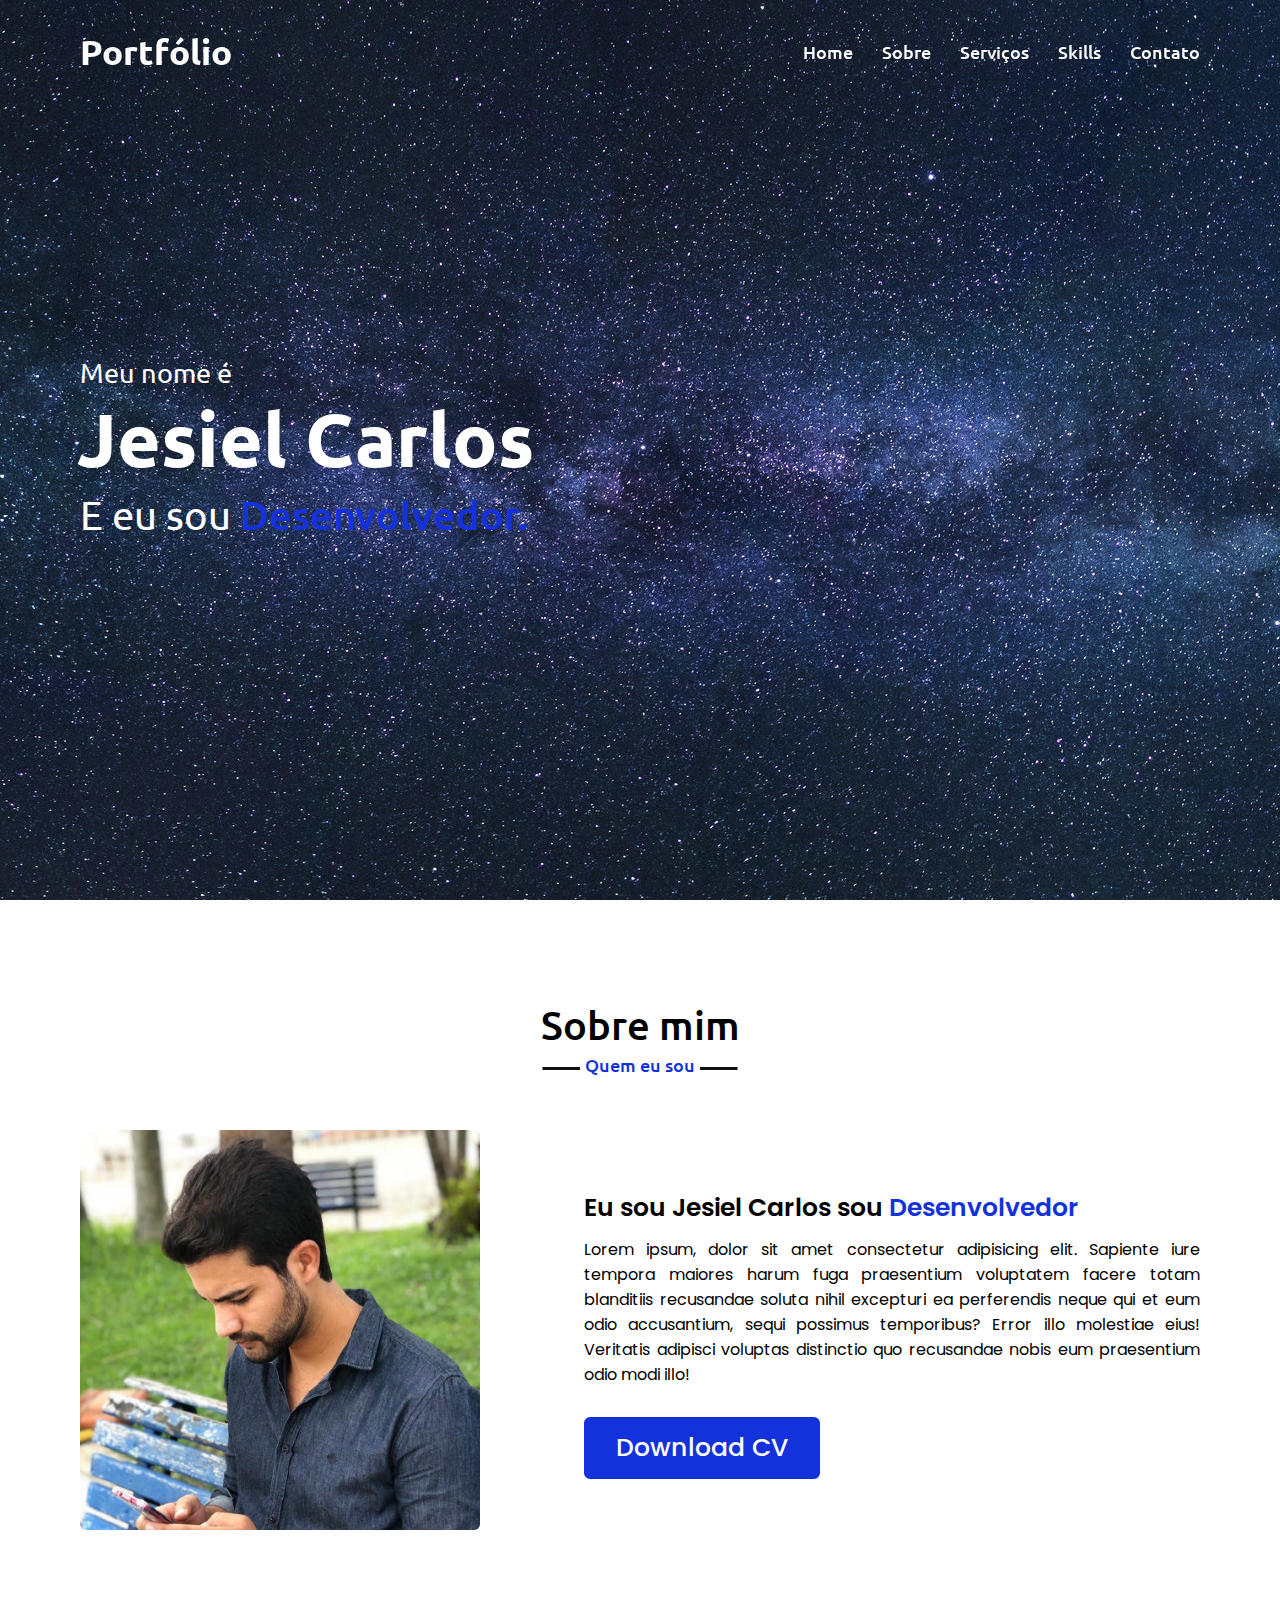
<file: index.html>
<!DOCTYPE html>
<html lang="pt-br">
<head>
    <meta charset="UTF-8">
    <meta name="viewport" content="width=device-width, initial-scale=1.0">
    <link rel="stylesheet" href="https://pro.fontawesome.com/releases/v5.10.0/css/all.css" integrity="sha384-AYmEC3Yw5cVb3ZcuHtOA93w35dYTsvhLPVnYs9eStHfGJvOvKxVfELGroGkvsg+p" crossorigin="anonymous"/>
    <link rel="stylesheet" href="css/all.css">
    <script src="https://oss.maxcdn.com/html5shiv/3.7.2/html5shiv.min.js"></script>
    <title>Portfólio - Jesiel Carlos</title>
</head>
<body>
    <nav class="navbar" id="navbar">
        <div class="max-width">
            <div class="logo">
                <a href="#">Portfólio</a>
            </div>
            <ul class="menu">
                <li>
                    <a href="#">Home</a>
                </li>
                <li>
                    <a href="#">Sobre</a>
                </li>
                <li>
                    <a href="#">Serviços</a>
                </li>
                <li>
                    <a href="#">Skills</a>
                </li>
                <li>
                    <a href="#">Contato</a>
                </li>
            </ul>
            <div class="menu-btn">
                <i class="fas fa-bars"></i>
            </div>
        </div>
    </nav>
    <section class="home" id="home">
        <div class="max-width">
            <div class="home-content">
                <div class="text-1">Meu nome é</div>
                <div class="text-2">Jesiel Carlos</div>
                <div class="text-3">E eu sou <span>Desenvolvedor.</span></div>
            </div>
        </div>
    </section>
    <section class="about" id="about">
        <div class="max-width">
            <h2 class="title">Sobre mim</h2>
            <div class="about-content">
                <div class="column left">
                    <img src="images/IMG-20200531-WA0002.jpg" alt="">
                </div>
                <div class="column right">
                    <div class="text">Eu sou Jesiel Carlos sou <span>Desenvolvedor</span></div>
                    <p>Lorem ipsum, dolor sit amet consectetur adipisicing elit. Sapiente iure tempora maiores harum fuga praesentium voluptatem facere totam blanditiis recusandae soluta nihil excepturi ea perferendis neque qui et eum odio accusantium, sequi possimus temporibus? Error illo molestiae eius! Veritatis adipisci voluptas distinctio quo recusandae nobis eum praesentium odio modi illo!</p>
                    <a href="#">Download CV</a>
                </div>
            </div>
        </div>
    </section>



    
    <script src="js/script.js"></script>
</body>
</html>
</file>
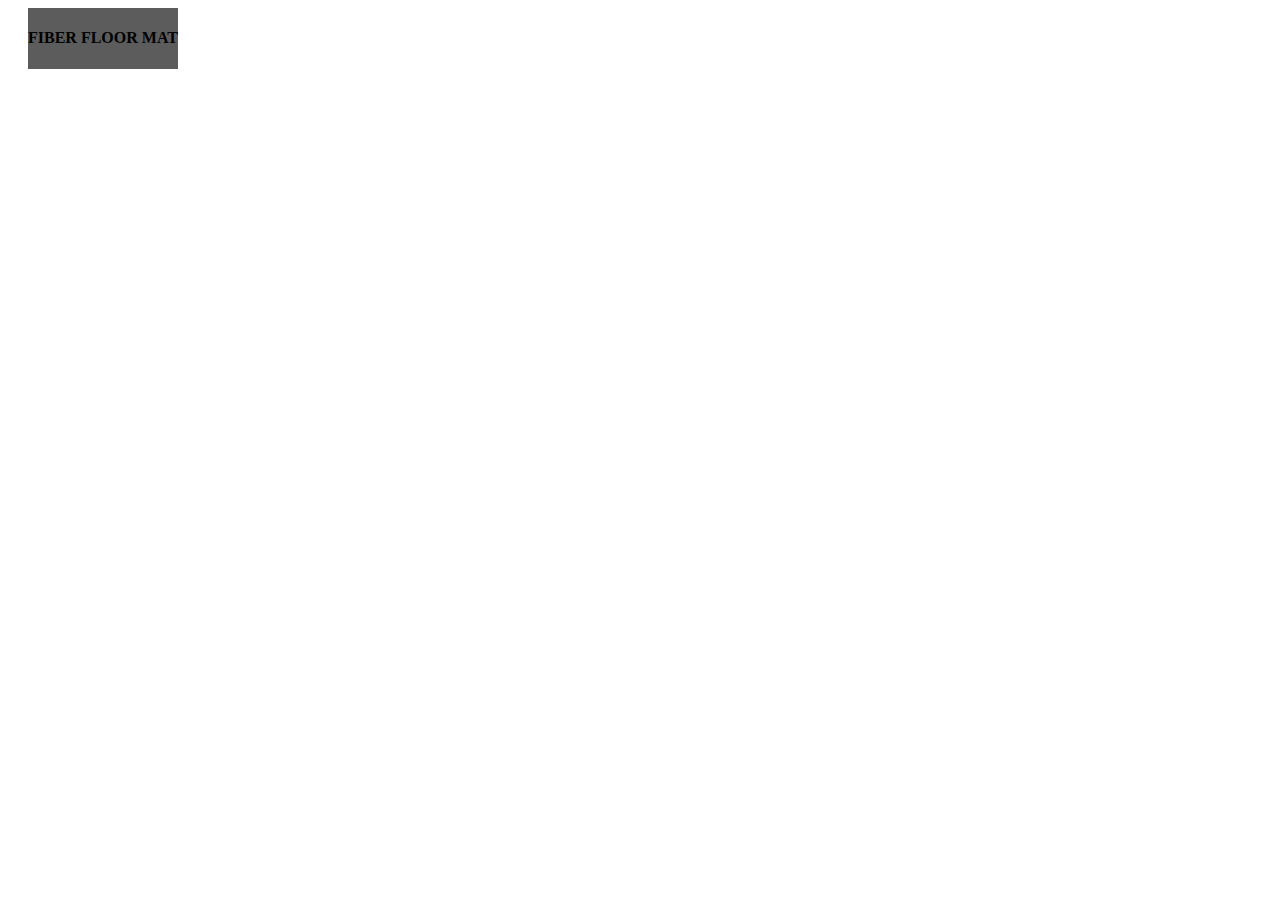
<file: teste.html>
<!DOCTYPE html>
<html lang="en">
<head>
    <meta charset="UTF-8">
    <meta name="viewport" content="width=device-width, initial-scale=1.0">
    <link rel="stylesheet" href="teste.css">
    <title>Document</title>
</head>
<body>
    <div id="prod_main">
        <div id="product_content">
            <li class="prod_img prod_img1" id="prod_img1">
                <div class="protransparentbg">
                    <h4 class="">FIBER FLOOR MAT</h4>
                </div>
            </li>
        </div>
    </div>
</body>
</html>
</file>
<file: css/all.css>
@import url('https://fonts.googleapis.com/css2?family=Poppins:wght@400;500;600;700&family=Ubuntu:wght@400;500;700&display=swap');
@import url('navbar.css');
@import url('sectionHome.css');
@import url('sectionSobre.css');
* {
    margin: 0;
    padding: 0;
    box-sizing: border-box;
}
</file>
<file: teste.css>
.prod_img {
    -webkit-transition: all 2s ease-in-out;
    -moz-transition: all 2s ease-in-out;
    -o-transition: all 2s ease-in-out;
    -ms-transition: all 2s ease-in-out;
    transition: all 2s ease-in-out;
    height: 580px;
    width: 300px;
    position: relative;
}

.prod_img:before {
    content: ' ';
    position: absolute;
    top: 0px;
    left: 0px;
    width: 100%;
    height: 100%;
    background-image: url(http://images.all-free-download.com/images/graphicthumb/beautiful_landscape_picture_02_hd_pictures_166284.jpg);
    background-size: cover;
    background-position: center center;

}

.protransparentbg {
    position: absolute;
    left: 20px;
    background: rgba(51, 51, 51, .8);
}

.prod_img:hover:before {
    -webkit-transform: scale(1.04);
    -moz-transform: scale(1.04);
    -o-transform: scale(1.04);
    -ms-transform: scale(1.04);
    transform: scale(1.04);
    -webkit-transition: all 2s ease-in-out;
    -moz-transition: all 2s ease-in-out;
    -o-transition: all 2s ease-in-out;
    -ms-transition: all 2s ease-in-out;
    transition: all 2s ease-in-out;
}
</file>
